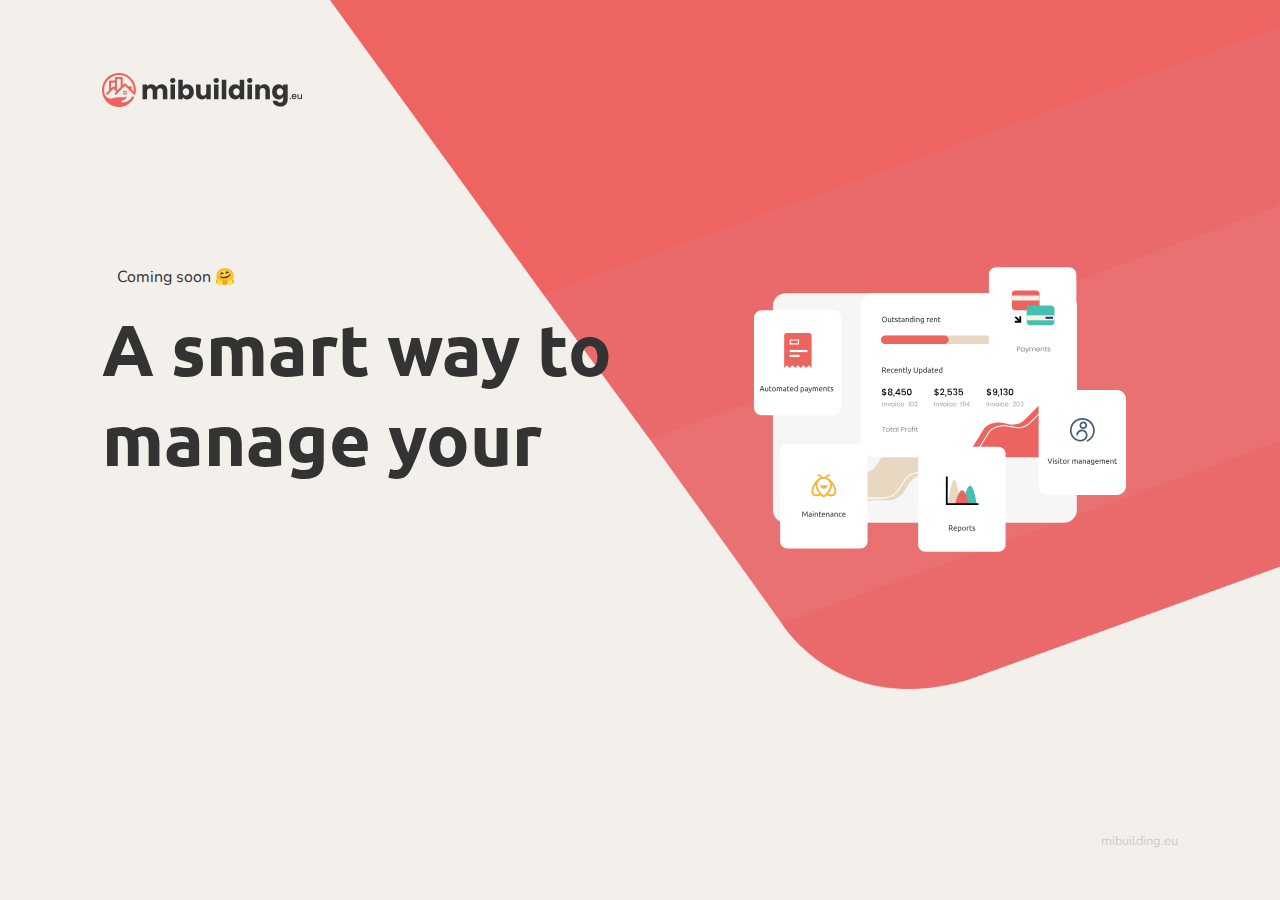
<file: index.html>
<!DOCTYPE html>
<html data-html-server-rendered="true" lang="en" data-vue-tag="%7B%22lang%22:%7B%22ssr%22:%22en%22%7D%7D">
  <head>
    <title>Smart building management system | mibuilding - https://www.mibuilding.eu</title><meta name="gridsome:hash" content="74d9bd50b907f001d97b929471bec5faaa4ba9a7"><meta data-vue-tag="ssr" charset="utf-8"><meta data-vue-tag="ssr" name="generator" content="Gridsome v0.7.11"><meta data-vue-tag="ssr" data-key="viewport" name="viewport" content="width=device-width, initial-scale=1, viewport-fit=cover"><meta data-vue-tag="ssr" data-key="format-detection" name="format-detection" content="telephone=no"><meta data-vue-tag="ssr" keywords="buildings, events, apartments, residential, management, automatic rent, emergency, announcement, portal, app, web, visitor management system, errands, office, portal"><meta data-vue-tag="ssr" data-key="twitter:card" name="twitter:card" content="product"><meta data-vue-tag="ssr" data-key="twitter:site" name="twitter:site" content="@mibuilding"><meta data-vue-tag="ssr" data-key="twitter:title" name="twitter:title" content="Smart way to manage your buildings and events"><meta data-vue-tag="ssr" data-key="twitter:description" name="twitter:description" content="If you manage a building, event, apartment or office, you have to try mibuilding!"><meta data-vue-tag="ssr" data-key="twitter:image" name="twitter:image" content="https://www.mibuilding.eu/assets/img/dashboard-mibuilding.0d86a295.svg"><meta data-vue-tag="ssr" data-key="og:type" property="og:type" content="product"><meta data-vue-tag="ssr" data-key="og:title" property="og:title" content="mibuilding"><meta data-vue-tag="ssr" data-key="og:description" property="og:description" content="smart way to manage your building and events"><meta data-vue-tag="ssr" data-key="og:url" property="og:url" content="https://www.mibuilding.eu"><meta data-vue-tag="ssr" data-key="og:image" property="og:image" content="https://www.mibuilding.eu/dashboard.png"><meta data-vue-tag="ssr" data-key="og:image:width" property="og:image:width" content="1600"><meta data-vue-tag="ssr" data-key="product:price:amount" property="product:price:amount" content="25"><meta data-vue-tag="ssr" data-key="product:price:currency" property="product:price:currency" content="EUR"><link data-vue-tag="ssr" rel="icon" href="data:,"><link data-vue-tag="ssr" rel="icon" type="image/png" sizes="16x16" href="/assets/static/favico.ce0531f.bae741e8e846cd1f09e6ae8d5cc8517f.png"><link data-vue-tag="ssr" rel="icon" type="image/png" sizes="32x32" href="/assets/static/favico.ac8d93a.bae741e8e846cd1f09e6ae8d5cc8517f.png"><link data-vue-tag="ssr" rel="icon" type="image/png" sizes="57x57" href="/assets/static/favico.2ed5ea3.bae741e8e846cd1f09e6ae8d5cc8517f.png"><link data-vue-tag="ssr" rel="icon" type="image/png" sizes="76x76" href="/assets/static/favico.f22e9f3.bae741e8e846cd1f09e6ae8d5cc8517f.png"><link data-vue-tag="ssr" rel="icon" type="image/png" sizes="96x96" href="/assets/static/favico.b9532cc.bae741e8e846cd1f09e6ae8d5cc8517f.png"><link data-vue-tag="ssr" rel="icon" type="image/png" sizes="128x128" href="/assets/static/favico.1219de4.bae741e8e846cd1f09e6ae8d5cc8517f.png"><link data-vue-tag="ssr" rel="icon" type="image/png" sizes="192x192" href="/assets/static/favico.b49d4b1.bae741e8e846cd1f09e6ae8d5cc8517f.png"><link data-vue-tag="ssr" rel="icon" type="image/png" sizes="228x228" href="/assets/static/favico.acf1f36.bae741e8e846cd1f09e6ae8d5cc8517f.png"><link data-vue-tag="ssr" rel="apple-touch-icon" type="image/png" sizes="57x57" href="/assets/static/favico.2ed5ea3.bae741e8e846cd1f09e6ae8d5cc8517f.png"><link data-vue-tag="ssr" rel="apple-touch-icon" type="image/png" sizes="72x72" href="/assets/static/favico.72433c4.bae741e8e846cd1f09e6ae8d5cc8517f.png"><link data-vue-tag="ssr" rel="apple-touch-icon" type="image/png" sizes="76x76" href="/assets/static/favico.f22e9f3.bae741e8e846cd1f09e6ae8d5cc8517f.png"><link data-vue-tag="ssr" rel="apple-touch-icon" type="image/png" sizes="114x114" href="/assets/static/favico.378a29c.bae741e8e846cd1f09e6ae8d5cc8517f.png"><link data-vue-tag="ssr" rel="apple-touch-icon" type="image/png" sizes="120x120" href="/assets/static/favico.1539b60.bae741e8e846cd1f09e6ae8d5cc8517f.png"><link data-vue-tag="ssr" rel="apple-touch-icon" type="image/png" sizes="144x144" href="/assets/static/favico.d8f1621.bae741e8e846cd1f09e6ae8d5cc8517f.png"><link data-vue-tag="ssr" rel="apple-touch-icon" type="image/png" sizes="152x152" href="/assets/static/favico.62d22cb.bae741e8e846cd1f09e6ae8d5cc8517f.png"><link data-vue-tag="ssr" rel="apple-touch-icon" type="image/png" sizes="180x180" href="/assets/static/favico.7b22250.bae741e8e846cd1f09e6ae8d5cc8517f.png"><link rel="preload" href="/assets/css/0.styles.ff0a915f.css" as="style"><link rel="preload" href="/assets/js/app.7bb13223.js" as="script"><link rel="preload" href="/assets/js/page--src--pages--index-vue.d16a259d.js" as="script"><link rel="prefetch" href="/assets/js/page--node-modules--gridsome--app--pages--404-vue.8ecba809.js"><link rel="stylesheet" href="/assets/css/0.styles.ff0a915f.css"><script data-vue-tag="ssr">{"@context":"http://schema.org/","@type":"SoftwareApplication","name":"mibuilding","applicationCategory":"Real Estate, Event management, Business, Organiser","operatingSystem":"Windows 10, OSX, MAC, WEB, IOS, Android","aggregateRating":{"@type":"AggregateRating","ratingValue":"5","ratingCount":"500"},"offers":{"@type":"Offer","priceCurrency":"EUR","price":"25.00"}}</script><noscript data-vue-tag="ssr"><style>.g-image--loading{display:none;}</style></noscript>
  </head>
  <body >
    <div data-server-rendered="true" id="app" data-v-7065c4e1><div class="grid-wrap" data-v-7065c4e1><header data-v-7065c4e1><nav data-v-1db9a992 data-v-7065c4e1><picture data-v-1db9a992><source srcset="/assets/img/mibuilding-logo-original.fe2f48e8.svg" media="(min-width: 1200px)" data-v-1db9a992><img src="/assets/img/mibuilding-logo.83a3d35c.svg" alt="mibuilding logo" width="200px;" data-v-1db9a992></picture></nav></header><div class="content" data-v-7065c4e1><p class="coming-soon" data-v-7065c4e1>
          Coming soon
        </p><div class="typed-element" data-v-7065c4e1><h1 class="main" data-v-7065c4e1>A smart way to manage your <br data-v-7065c4e1><span class="color typing" data-v-7065c4e1></span></h1></div></div><div class="image-container" data-v-7065c4e1><div data-v-06e4d2a2 data-v-7065c4e1><img src="/assets/img/dashboard-mibuilding.0d86a295.svg" class="dashboard" data-v-06e4d2a2></div></div><div class="mail-list" data-v-7065c4e1><div data-v-49dd4024 data-v-7065c4e1><div data-account="1786098:h9a6o3f6n8" data-form="1647718:n0r8y4" class="ml-form-embed" data-v-49dd4024></div></div></div><footer data-v-7065c4e1>
        mibuilding.eu
      </footer></div></div>
    <script>window.__INITIAL_STATE__={"data":null,"context":{}};(function(){var s;(s=document.currentScript||document.scripts[document.scripts.length-1]).parentNode.removeChild(s);}());</script><script src="/assets/js/app.7bb13223.js" defer></script><script src="/assets/js/page--src--pages--index-vue.d16a259d.js" defer></script><script data-vue-tag="ssr" src="mailerlite.js" data-body="true"></script>
  </body>
</html>
</file>
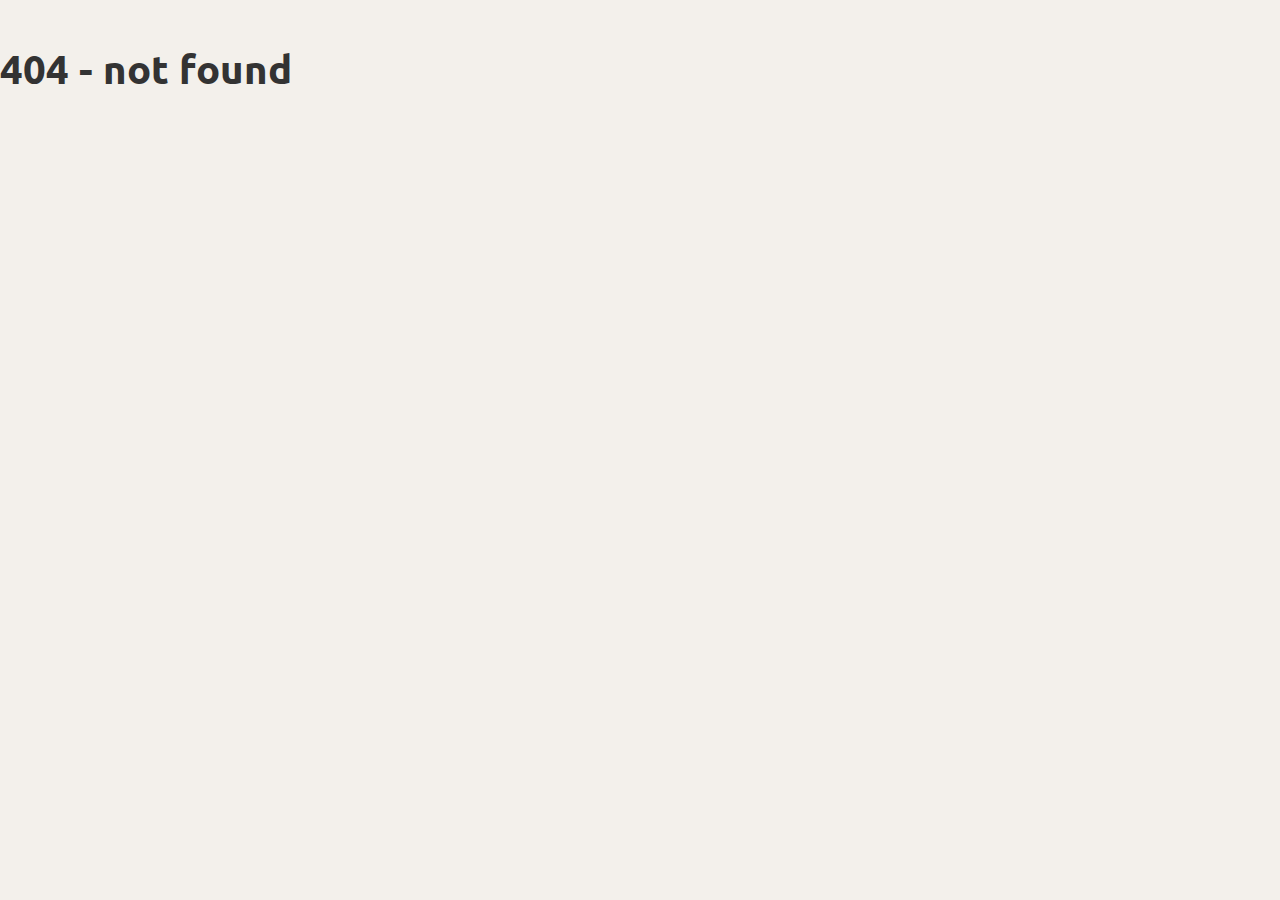
<file: 404/index.html>
<!DOCTYPE html>
<html data-html-server-rendered="true" lang="en" data-vue-tag="%7B%22lang%22:%7B%22ssr%22:%22en%22%7D%7D">
  <head>
    <title>https://www.mibuilding.eu - https://www.mibuilding.eu</title><meta name="gridsome:hash" content="74d9bd50b907f001d97b929471bec5faaa4ba9a7"><meta data-vue-tag="ssr" charset="utf-8"><meta data-vue-tag="ssr" name="generator" content="Gridsome v0.7.11"><meta data-vue-tag="ssr" data-key="viewport" name="viewport" content="width=device-width, initial-scale=1, viewport-fit=cover"><meta data-vue-tag="ssr" data-key="format-detection" name="format-detection" content="telephone=no"><link data-vue-tag="ssr" rel="icon" href="data:,"><link data-vue-tag="ssr" rel="icon" type="image/png" sizes="16x16" href="/assets/static/favico.ce0531f.bae741e8e846cd1f09e6ae8d5cc8517f.png"><link data-vue-tag="ssr" rel="icon" type="image/png" sizes="32x32" href="/assets/static/favico.ac8d93a.bae741e8e846cd1f09e6ae8d5cc8517f.png"><link data-vue-tag="ssr" rel="icon" type="image/png" sizes="57x57" href="/assets/static/favico.2ed5ea3.bae741e8e846cd1f09e6ae8d5cc8517f.png"><link data-vue-tag="ssr" rel="icon" type="image/png" sizes="76x76" href="/assets/static/favico.f22e9f3.bae741e8e846cd1f09e6ae8d5cc8517f.png"><link data-vue-tag="ssr" rel="icon" type="image/png" sizes="96x96" href="/assets/static/favico.b9532cc.bae741e8e846cd1f09e6ae8d5cc8517f.png"><link data-vue-tag="ssr" rel="icon" type="image/png" sizes="128x128" href="/assets/static/favico.1219de4.bae741e8e846cd1f09e6ae8d5cc8517f.png"><link data-vue-tag="ssr" rel="icon" type="image/png" sizes="192x192" href="/assets/static/favico.b49d4b1.bae741e8e846cd1f09e6ae8d5cc8517f.png"><link data-vue-tag="ssr" rel="icon" type="image/png" sizes="228x228" href="/assets/static/favico.acf1f36.bae741e8e846cd1f09e6ae8d5cc8517f.png"><link data-vue-tag="ssr" rel="apple-touch-icon" type="image/png" sizes="57x57" href="/assets/static/favico.2ed5ea3.bae741e8e846cd1f09e6ae8d5cc8517f.png"><link data-vue-tag="ssr" rel="apple-touch-icon" type="image/png" sizes="72x72" href="/assets/static/favico.72433c4.bae741e8e846cd1f09e6ae8d5cc8517f.png"><link data-vue-tag="ssr" rel="apple-touch-icon" type="image/png" sizes="76x76" href="/assets/static/favico.f22e9f3.bae741e8e846cd1f09e6ae8d5cc8517f.png"><link data-vue-tag="ssr" rel="apple-touch-icon" type="image/png" sizes="114x114" href="/assets/static/favico.378a29c.bae741e8e846cd1f09e6ae8d5cc8517f.png"><link data-vue-tag="ssr" rel="apple-touch-icon" type="image/png" sizes="120x120" href="/assets/static/favico.1539b60.bae741e8e846cd1f09e6ae8d5cc8517f.png"><link data-vue-tag="ssr" rel="apple-touch-icon" type="image/png" sizes="144x144" href="/assets/static/favico.d8f1621.bae741e8e846cd1f09e6ae8d5cc8517f.png"><link data-vue-tag="ssr" rel="apple-touch-icon" type="image/png" sizes="152x152" href="/assets/static/favico.62d22cb.bae741e8e846cd1f09e6ae8d5cc8517f.png"><link data-vue-tag="ssr" rel="apple-touch-icon" type="image/png" sizes="180x180" href="/assets/static/favico.7b22250.bae741e8e846cd1f09e6ae8d5cc8517f.png"><link rel="preload" href="/assets/css/0.styles.ff0a915f.css" as="style"><link rel="preload" href="/assets/js/app.7bb13223.js" as="script"><link rel="preload" href="/assets/js/page--node-modules--gridsome--app--pages--404-vue.8ecba809.js" as="script"><link rel="prefetch" href="/assets/js/page--src--pages--index-vue.d16a259d.js"><link rel="stylesheet" href="/assets/css/0.styles.ff0a915f.css"><noscript data-vue-tag="ssr"><style>.g-image--loading{display:none;}</style></noscript>
  </head>
  <body >
    <h1 data-server-rendered="true" id="app">404 - not found</h1>
    <script>window.__INITIAL_STATE__={"data":null,"context":{}};(function(){var s;(s=document.currentScript||document.scripts[document.scripts.length-1]).parentNode.removeChild(s);}());</script><script src="/assets/js/app.7bb13223.js" defer></script><script src="/assets/js/page--node-modules--gridsome--app--pages--404-vue.8ecba809.js" defer></script>
  </body>
</html>
</file>
<file: assets/css/0.styles.ff0a915f.css>
@import url(https://fonts.googleapis.com/css?family=Nunito:300,400|Ubuntu:300,400,700&display=swap&subset=cyrillic,cyrillic-ext,greek,greek-ext,latin-ext);body{background:#f3f0eb;font-family:Nunito,sans-serif;color:#333;margin:0}h1{font-family:Ubuntu,sans-serif;padding-top:15px;font-size:40px}h1>.color{color:#425b76}.typed-element{display:-webkit-box;display:flex;-webkit-box-align:center;align-items:center}.typed-element .typed-cursor{opacity:1;-webkit-animation:typedjsBlink .7s infinite;animation:typedjsBlink .7s infinite}@-webkit-keyframes typedjsBlink{50%{opacity:0}}@keyframes typedjsBlink{50%{opacity:0}}@media only screen and (max-width:780){img[data-v-06e4d2a2]{text-align:center;width:10%}}@media only screen and (min-width:780){img[data-v-06e4d2a2]{text-align:center;width:50%}}input[type=email][data-v-49dd4024]{outline:none}#mlb2-1647718.ml-form-embedContainer .ml-form-embedWrapper .ml-form-embedBody .ml-form-embedContent h4[data-v-49dd4024],#mlb2-1647718.ml-form-embedContainer .ml-form-embedWrapper .ml-form-successBody .ml-form-successContent h4[data-v-49dd4024]{color:#333!important}.stay-loop[data-v-49dd4024]:before{content:"👋 "}.stay-loop[data-v-49dd4024]{margin-top:0}a[data-v-49dd4024]{text-align:left;text-decoration:none;background:#425b76;padding:10px 15px;color:#fff;border-radius:5px}.btn-primary[data-v-49dd4024]{background:#ec6460}input[type=text][data-v-49dd4024]:focus{outline:none;border:1px solid #2ec9b5;box-shadow:0 0 10px #2ec9b5}[data-v-49dd4024]::-webkit-input-placeholder{color:#ccc;opacity:.4}[data-v-49dd4024]::-moz-placeholder{color:#ccc;opacity:.4}[data-v-49dd4024]::placeholder{color:#ccc;opacity:.4}[data-v-49dd4024]:-ms-input-placeholder{color:#ccc;opacity:.4}[data-v-49dd4024]::-ms-input-placeholder{color:#ccc;opacity:.4}@media only screen and (max-width:1224px){header[data-v-7065c4e1]{grid-area:header;align-self:flex-end;text-align:center;margin-top:50px}.content[data-v-7065c4e1]{grid-area:content;align-self:flex-start}.coming-soon[data-v-7065c4e1]{margin-bottom:0}.mail-list[data-v-7065c4e1]{grid-area:mail}h1.main[data-v-7065c4e1]{margin:0 0 70px;text-align:center;color:#fff;font-size:32px;font-weight:700}h1.main>.color[data-v-7065c4e1]{color:#fff;display:inline-block;border-bottom:5px solid #2ec9b5;padding-bottom:5px}.coming-soon[data-v-7065c4e1]{color:#fff;align-self:center;text-align:center;margin-top:50px}.coming-soon[data-v-7065c4e1]:after{content:"🤗"}.image-container[data-v-7065c4e1]{width:"100%";grid-area:image}footer[data-v-7065c4e1]{grid-area:footer;margin-top:50px;color:#ccc;font-size:.8em;align-self:flex-end;text-align:right}.grid-wrap[data-v-7065c4e1]{min-height:100vh;display:grid;grid-template-columns:1fr;grid-template-rows:auto auto 1fr auto;grid-template:"header" "content" "image" "mail" "footer";background-image:url(/assets/img/bg1.046fdda8.png);background-position:100% 0;background-repeat:no-repeat;background-size:950px;padding:0 8%}}@media screen and (min-width:1224px){.grid-wrap[data-v-7065c4e1]{min-height:100vh;display:grid;grid-template-columns:minmax(0,600px) 1fr!important;grid-template-rows:auto 1fr auto auto;grid-template:"header menu" "content image" "mail mail" "footer footer";background-image:url(/assets/img/bg1.046fdda8.png);background-position:100% 0;background-repeat:no-repeat;background-size:950px;padding:0 8%}.coming-soon[data-v-7065c4e1]{color:#333;align-self:left;text-align:left;margin:50px 0 0 15px}.coming-soon[data-v-7065c4e1]:after{content:"🤗"}h1.main[data-v-7065c4e1]{margin:0 0 70px;text-align:left;color:#333;font-size:72px;font-weight:700}.mail-list[data-v-7065c4e1]{grid-area:mail;justify-self:left}h1.main>.color[data-v-7065c4e1]{color:#2ec9b5;display:inline-block;border-bottom:8px solid #2ec9b5;padding-bottom:5px}header[data-v-7065c4e1]{text-align:left;margin-top:50px;align-self:center;grid-area:header}.content[data-v-7065c4e1]{margin-top:80px;grid-area:content;align-self:flex-start}.image-container[data-v-7065c4e1]{width:80%;grid-area:image;align-self:center;justify-self:center}footer[data-v-7065c4e1]{grid-area:footer;margin:50px 0;color:#ccc;font-size:.8em;align-self:flex-end;text-align:right}}
</file>
